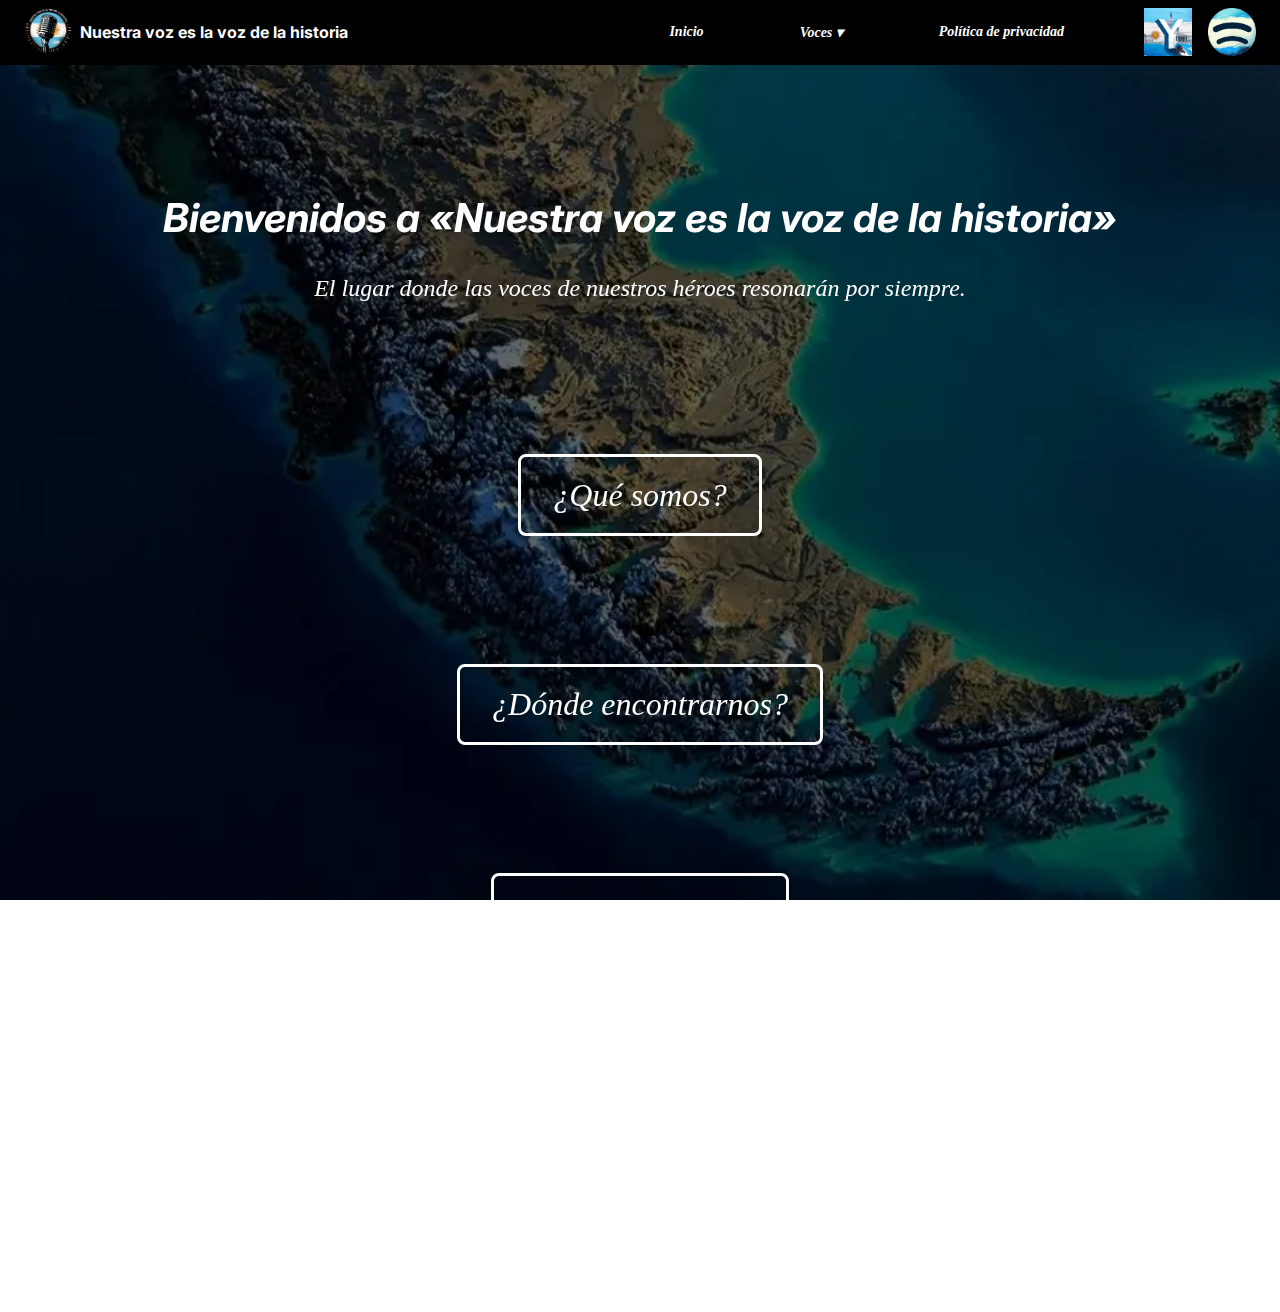
<file: index.html>
<!DOCTYPE html>
<html lang="es">
<head>
    <meta charset="UTF-8">
    <meta name="viewport" content="width=device-width, initial-scale=1.0">
    <title>Nuestra voz es la voz de la historia</title>
    <link rel="stylesheet" href="style.css">
    <link href="https://fonts.googleapis.com/css2?family=Inter:wght@400;700&display=swap" rel="stylesheet">
</head>
<body>
    <div include-html="header.html"></div>

    <!-- Div donde se cargará el contenido dinámico -->
    <div id="content" include-html="content.html"></div>

    <div include-html="footer.html"></div>
    
    <script src="script.js"></script>
</body>
</html>
</file>
<file: style.css>
/* FUENTES Y CONFIGURACIONES DE PADDING*/
/* FUENTES Y CONFIGURACIONES DE PADDING */
body, html {
    font-family: 'Inter', sans-serif;
    margin: 0;
    padding: 0;
    width: 100%;
    height: 100%;
    overflow-x: hidden; /* Evita scroll horizontal */
    min-height: 100vh;
}

.seccion {
    background-size: cover;
    background-position: center;
    width: 100vw; /* Ocupar todo el ancho */
    min-height: 100vh; /* Ocupar toda la pantalla */
    display: flex;
    align-items: center;
    justify-content: center;
    margin: 0; /* Quitar márgenes */
    padding: 0; /* Quitar padding */
    border: none; /* Asegurar que no haya bordes */
}

.seccion:not(:last-child) {
    border-bottom: none;
}

img {
    display: block;
    width: 100%;
    height: auto;
}

/* Fondos específicos para cada página */
.bg-inicio {
    background: url('assets/images/continente-islas.webp') no-repeat center center/cover;
}

.bg-que {
    background: url('assets/images/foto-charla-victor.webp') no-repeat center center/cover;
}

.bg-donde {
    background: url('assets/images/yt-spotify-bandera.webp') no-repeat center center/cover;
}

.bg-quienes {
    background: url('assets/images/banner.webp') no-repeat center center/cover;
}

.bg-contacto {
    background: url('assets/images/mate-ruta.webp') no-repeat center center/cover;
}

.bg-privacidad {
    background: url('assets/images/islas-bandera.webp') no-repeat center center/cover;
}

.bg-voces {
    background: url('assets/images/temp-1.webp') no-repeat center center/cover;
}

.bg-2024 {
    background: url('assets/images/cañada-cordoba.webp') no-repeat center center/cover;
}

/* Configuración general para todos los fondos */
.background {
    position: fixed;
    top: 0;
    left: 0;
    width: 100vw;
    height: 100vh;
    z-index: -1;
}


section {
    position: relative;
    text-align: center;
    background-attachment: fixed;
    padding: 4rem 2rem;
}

h2 {
    font-family: 'Inter', sans-serif;
    font-weight: bold;
    font-style: italic;
    position: relative;
    z-index: 1;
    color: white;
    font-size: 2.5rem;
}

p, .btn {
    font-family: 'Georgia', serif;
    font-style: italic;
    position: relative;
    z-index: 1;
    color: white;
    font-size: 1.5rem;
}

.overlay {
    background: rgba(255, 255, 255, 0);
    position: absolute;
    top: 0;
    left: 0;
    right: 0;
    bottom: 0;
}


.btn {
    display: inline-block;
    color: white; /* Color del texto */
    padding: 1.2rem 2rem; /* Aumenta el padding (tamaño del botón) */
    border: 3px solid white; /* Borde blanco más grueso */
    border-radius: 8px; /* Esquinas más redondeadas */
    text-decoration: none;
    font-size: 2rem; /* Aumenta el tamaño del texto */
    background-color: transparent !important; /* Fondo transparente */
    transition: all 0.3s ease-in-out;
}

.btn:hover {
    background-color: white; /* Fondo blanco al pasar el mouse */
    color: black; /* Texto negro al pasar el mouse */
}

.btn-container {
    display: flex;
    justify-content: center;
    gap: 20px; /* Espacio entre los botones */
}

.btn-youtube {
    border: 2px solid red;
    color: red;
}

.btn-spotify {
    border: 2px solid rgb(20, 223, 20);
    color: rgb(20, 223, 20);
}

.contact-buttons {
    display: flex;
    justify-content: center;
    gap: 20px; /* Espacio entre los botones */
    flex-wrap: wrap; /* Permite que los botones se acomoden si no hay espacio */
}

.team-container {
    display: flex;
    justify-content: center;
    gap: 20px;
    margin-top: 20px;
}

/* Cada miembro del equipo con relación 9:16 */
.team-member {
    position: relative;
    overflow: hidden;
    width: 225px; /* Ancho base */
    height: 400px; /* Altura según la proporción 9:16 */
    border-radius: 10px;
    transition: transform 0.3s ease-in-out;
}

/* Imagen en escala de grises */
.team-member img {
    width: 100%;
    height: 100%;
    object-fit: contain; /* La imagen entra completa sin recortarse */
    filter: grayscale(100%);
    transition: filter 0.3s ease-in-out, transform 0.3s ease-in-out;
}

/* Información emergente más pequeña */
.team-member .info {
    position: absolute;
    bottom: 0;
    left: 0;
    width: 100%;
    background: rgba(0, 0, 0, 0.7);
    color: white;
    padding: 5px; /* Reducimos el padding */
    text-align: center;
    opacity: 0;
    font-size: 13px; /* Reducimos el tamaño del texto */
    transform: translateY(100%);
    transition: opacity 0.3s ease-in-out, transform 0.3s ease-in-out;
}

.team-member .info p {
    font-size: 15px; /* Ajusta este valor para cambiar el tamaño del texto */
}

/* Efecto al pasar el cursor */
.team-member:hover {
    transform: scale(1.1);
}

.team-member:hover img {
    filter: grayscale(0%);
    transform: scale(1.1);
}

.team-member:hover .info {
    opacity: 1;
    transform: translateY(0);
}

/* Estilos personalizados para cada botón */
.btn-email {
    border: 2px solid #D44638;
    color: #D44638;
}

.btn-github {
    border: 2px solid #767070;
    color: #767070;
}

.btn-linkedin {
    border: 2px solid #0077B5;
    color: #0077B5;
}

/* Contenedor principal en grid */
.content-grid {
    display: grid;
    grid-template-columns: 1fr 2fr; /* Dos columnas */
    grid-template-rows: auto auto;
    gap: 20px;
    max-width: 1200px;
    margin: auto;
    padding: 20px;
}

/* Imagen izquierda */
.image-container {
    grid-row: span 2;
    display: flex;
    justify-content: center;
    align-items: center;
}

.image-container img {
    width: 100%;
    height: auto;
    border-radius: 10px;
}

/* Descripción */
.description {
    background-color: transparent; /* Quitamos el color de fondo */
    padding: 20px;
    border-radius: 10px;
}

/* Contenedor de YouTube y Spotify */
.media-container {
    display: flex;
    gap: 20px;
}

/* Quitar fondo y bordes de YouTube y Spotify */
.youtube-preview, .spotify-preview {
    flex: 1;
    padding: 10px;
    text-align: center;
    background-color: transparent !important; /* Eliminamos el color de fondo */
    border: none !important; /* Quitamos cualquier borde */
}

.youtube-preview {
    background-color: #ff0000; /* Rojo para YouTube */
}

.spotify-preview {
    background-color: #0db1ca; /* Verde para Spotify */
}

  
/* HEADER */
header.main-header {
    background-color: #000; /* Fondo negro */
    color: #fff;
    padding: 0.3rem 1.5rem; /* Usar rem en lugar de px */
    position: fixed;
    top: 0;
    width: 100%;
    z-index: 1000;
    display: flex; /* Usar flexbox para la alineación */
    align-items: center; /* Centrar verticalmente los ítems */
    justify-content: space-between; /* Espacio entre logo y menú */
}

header .logo {
    display: flex;
    align-items: center; /* Centrar verticalmente el logo y el texto */
}

header .logo img {
    height: 3rem; /* Ajustar el tamaño del logo con rem */
    width: auto; /* Mantener la proporción */
}

header .logo h1 {
    margin: 0;
    font-size: 1rem;
    display: inline-block; /* Alinear con el logo */
    margin-left: 0.5rem; /* Espacio entre el logo y el texto */
}

nav.main-nav {
    display: flex;
    align-items: center; /* Centrar verticalmente el menú y los botones */
}

nav.main-nav ul {
    list-style: none;
    padding: 0;
    display: flex;
    margin: 0;
    margin-right: 1rem; /* Añadir margen derecho */
}

nav.main-nav ul li {
    margin: 0 1rem;
    position: relative; /* Necesario para el dropdown */
}

nav.main-nav ul li a {
    color: #fff;
    text-decoration: none;
    font-size: 0.875rem;
    font-weight: bold; /* Añadir negrita */
}

nav.main-nav ul li .dropdown-content {
    display: none; /* Ocultar submenú */
    position: absolute;
    background-color: #333;
    min-width: 10rem;
    box-shadow: 0px 0.5rem 1rem 0px rgba(0,0,0,0.2);
    z-index: 1;
}

nav.main-nav ul li .dropdown-content li {
    margin: 0;
    padding: 0;
}

nav.main-nav ul li .dropdown-content li a {
    color: white;
    padding: 0.75rem 1rem;
    text-decoration: none;
    display: block;
}

nav.main-nav ul li .dropdown-content li a:hover {
    background-color: #575757;
}

nav.main-nav ul li:hover .dropdown-content {
    display: block; /* Mostrar submenú al pasar el cursor */
}

.main-nav .social-buttons {
    display: flex;
    align-items: center;
    margin-right: 3rem; /* Añadir margen derecho */
}

.main-nav .social-buttons a img {
    height: 3rem; /* Ajusta el tamaño de las imágenes de los botones con rem */
    width: auto; /* Mantener la proporción */
    margin-left: 1rem; /* Espacio entre los botones */
}

.main-nav a {
    border: none; /* Elimina cualquier borde */
    outline: none; /* Evita el borde de enfoque */
}


main {
    margin-top: 5rem; /* Ajustar según la altura de tu cabecera */
    padding: 1rem;
    flex: 1;
}

/* FOOTER */
footer.main-footer {
    background-color: #000; /* Fondo negro */
    padding: 1rem 2rem; /* Ajustar el padding con rem */
    display: flex; /* Usar flexbox para la alineación */
    align-items: center; /* Centrar verticalmente los ítems */
    justify-content: space-between; /* Espacio entre texto y botones */
    position: relative;
    bottom: 0;
    width: 100%;
    color: #fff;
}

footer .footer-content {
    display: flex;
    align-items: center; /* Centrar verticalmente los ítems */
    justify-content: space-between; /* Espacio entre texto y botones */
    width: 100%; /* Asegurar que el contenedor ocupe todo el ancho */
}

footer .footer-content p {
    margin: 0;
    font-size: 0.75rem;
    font-weight: bold;
}

footer .footer-buttons {
    display: flex;
    margin-left: auto; /* Empujar los botones hacia la derecha */
}

footer .footer-btn {
    color: #000;
    background: linear-gradient(to bottom, #00AEEF 33%, #fff 33%, #fff 66%, #00AEEF 66%);
    border: none;
    padding: 0.5rem 1rem;
    margin-left: 1rem;
    margin-right: 1rem;
    text-decoration: none;
    font-size: 1rem;
    border-radius: 0.25rem;
    position: relative; /* Añadir posición relativa */
    transition: background-color 0.3s;
}

footer .footer-btn:last-child {
    margin-right: 4rem; /* Solo el último botón tendrá un margen derecho de 2rem */
}

footer .footer-btn .btn-text {
    position: relative; /* Añadir posición relativa al texto */
    z-index: 1; /* Asegurar que el texto esté por encima del círculo */
}

footer .footer-btn::before {
    content: '';
    position: absolute;
    top: 50%;
    left: 50%;
    transform: translate(-50%, -50%);
    width: 0.625rem; /* Ajustar tamaño del círculo con rem */
    height: 0.625rem; /* Ajustar tamaño del círculo con rem */
    background-color: #DAA520; /* Color dorado */
    border-radius: 50%;
    z-index: 0; /* Asegurarse de que el círculo esté detrás del texto pero delante del fondo */
}

footer .footer-btn:hover {
    background-color: #ccc; /* Color de fondo al pasar el cursor */
}

/* MEDIA QUERIES */
@media (max-width: 768px) {
    header .logo h1 {
        font-size: 0.875rem;
    }

    footer .footer-btn {
        font-size: 0.875rem;
        padding: 0.4rem 0.8rem;
    }
}

@media (max-width: 480px) {
    header .logo h1 {
        font-size: 0.75rem;
    }

    footer .footer-btn {
        font-size: 0.75rem;
        padding: 0.3rem 0.6rem;
    }
}
</file>
